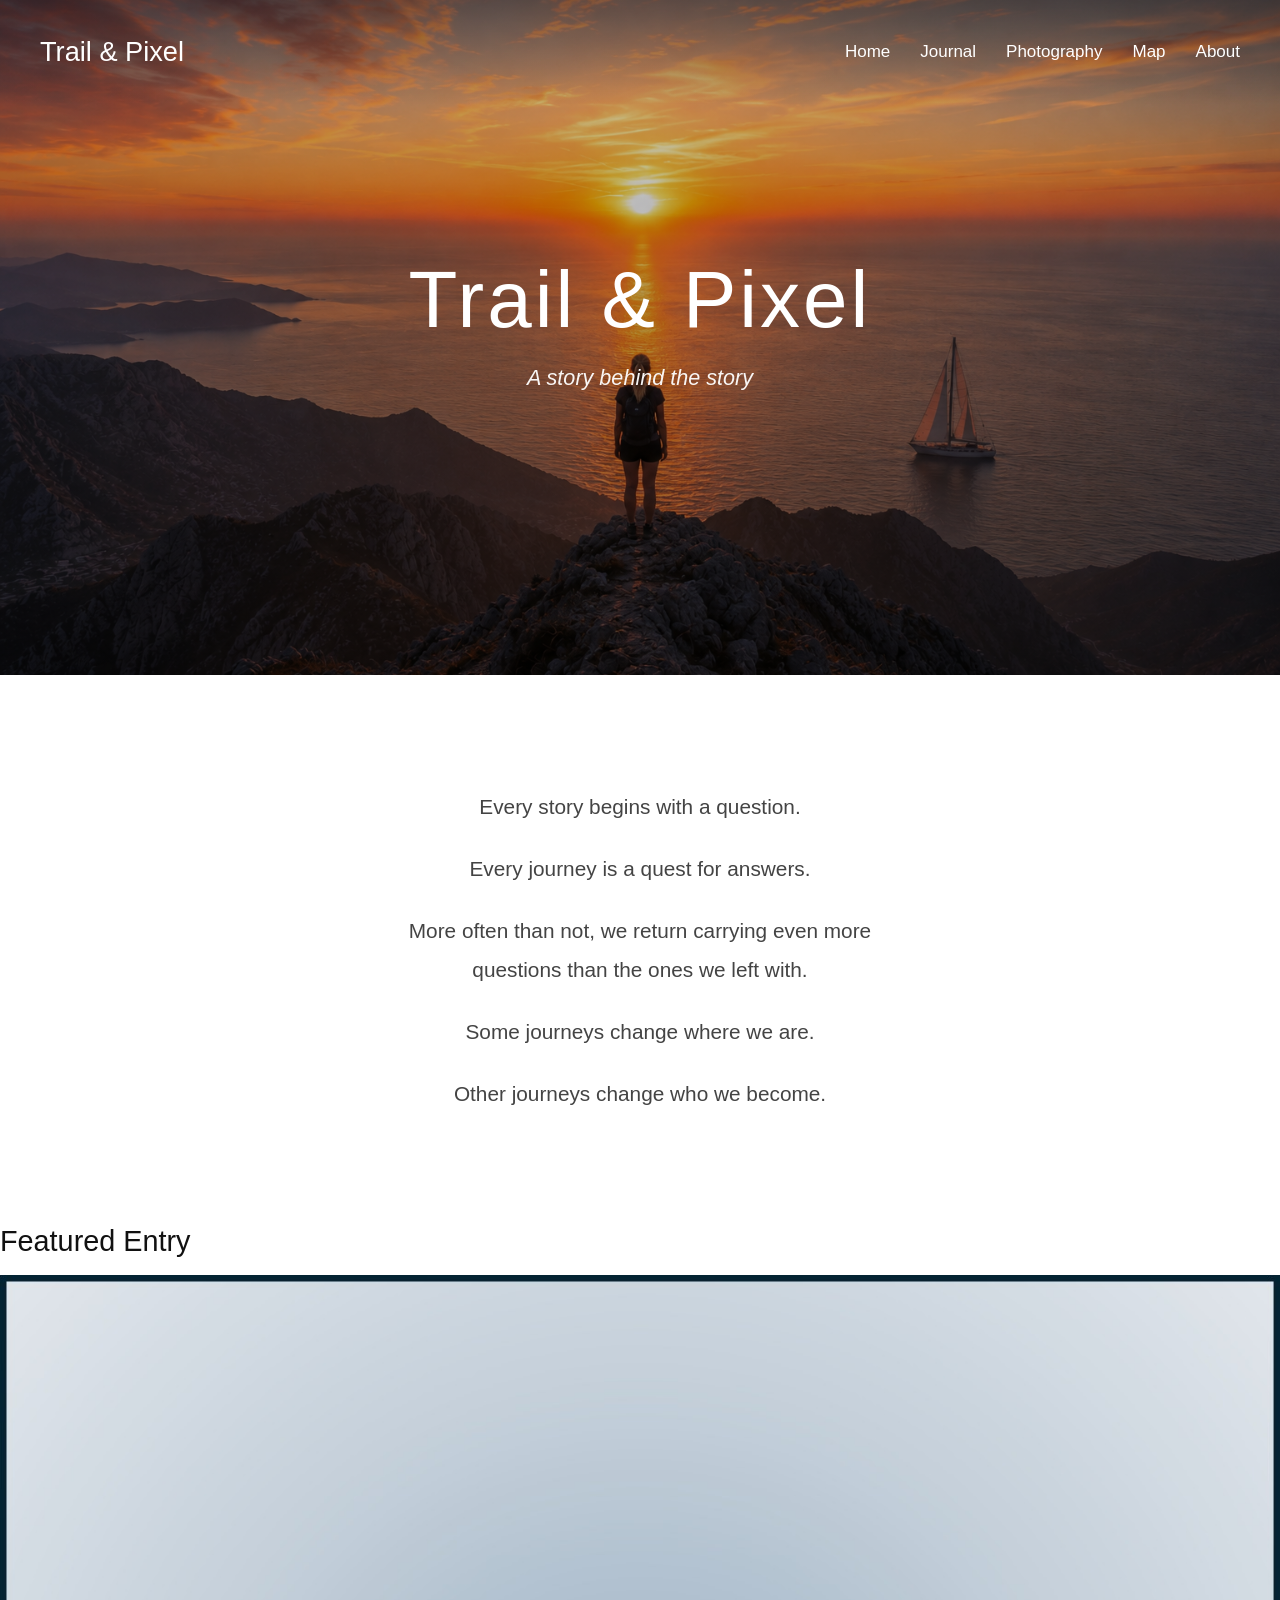
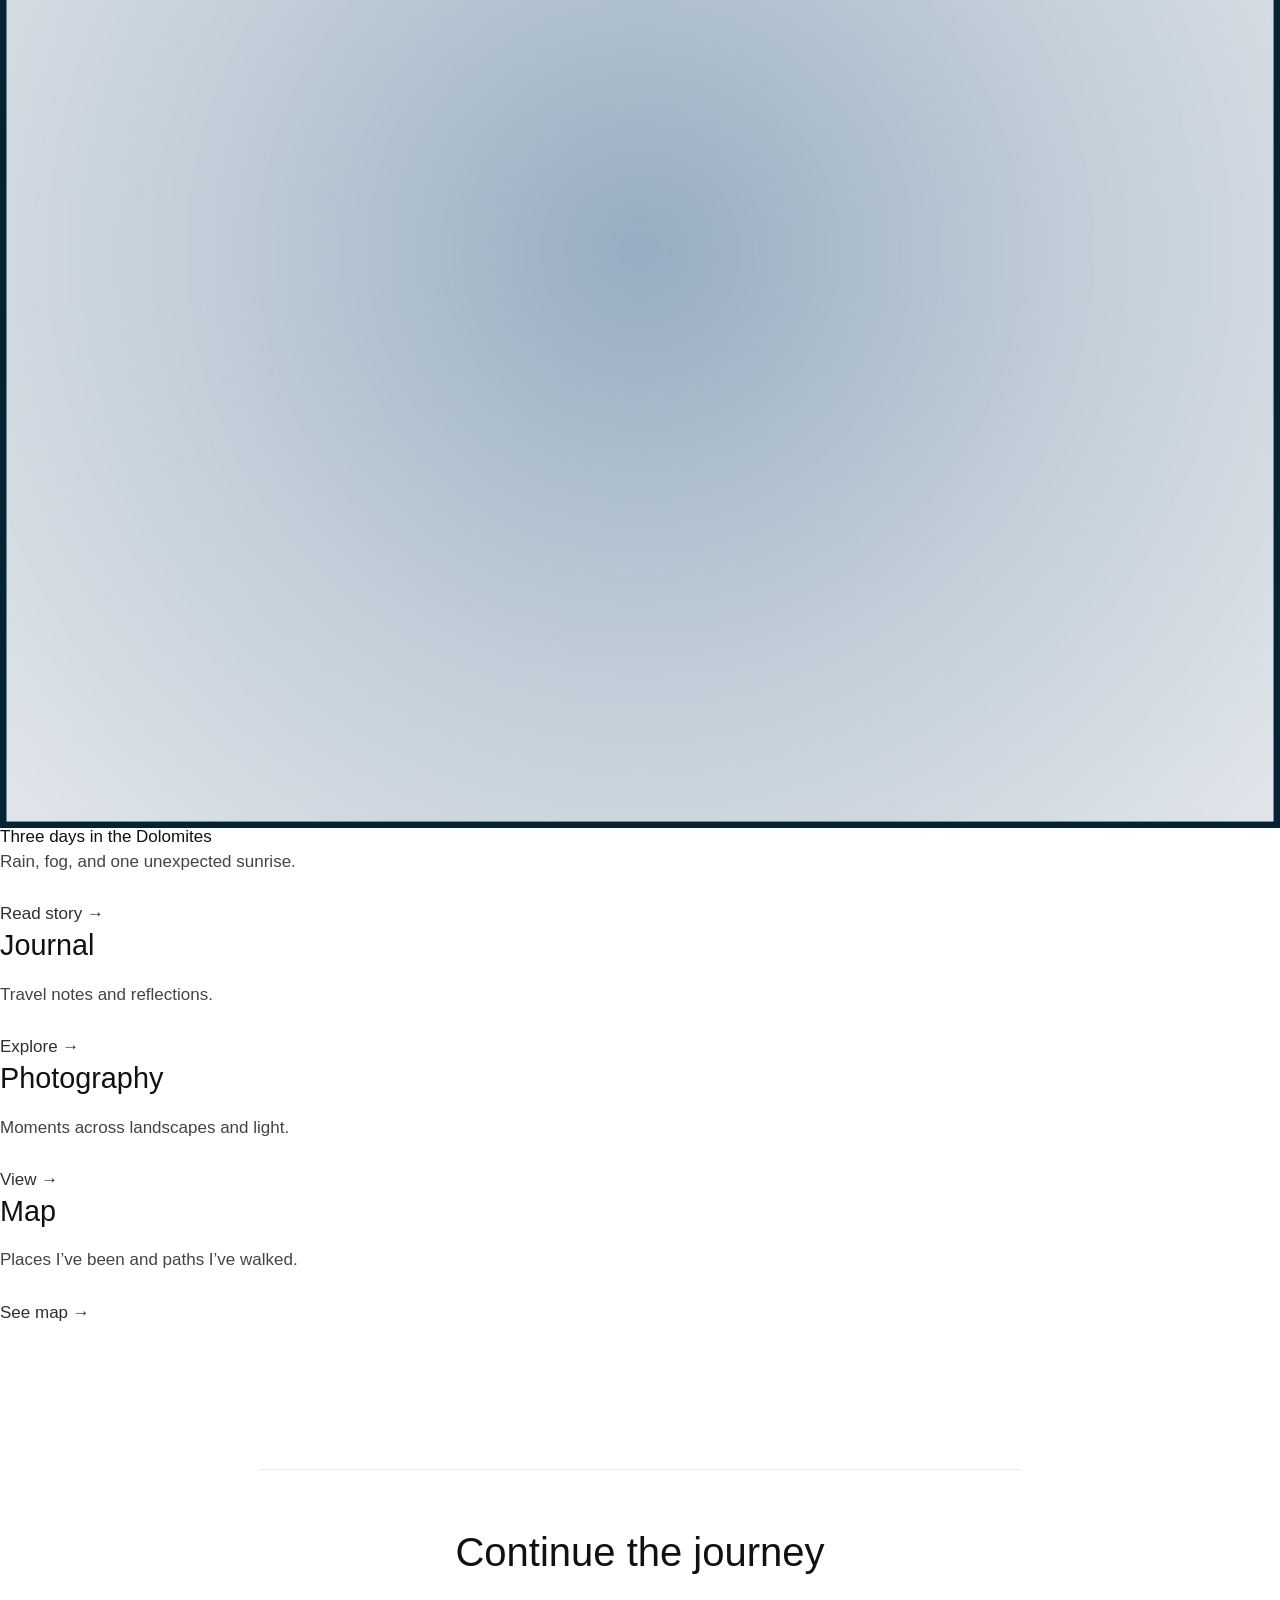
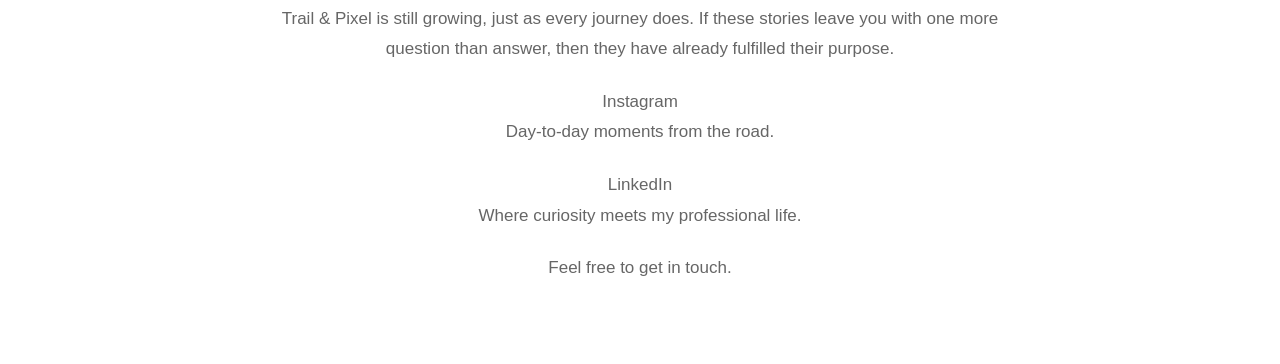
<file: index.html>
<!DOCTYPE html>
<html lang="en">

<head>

<meta charset="utf-8">
<meta name="viewport" content="width=device-width, initial-scale=1">

<title>Home | Trail & Pixel</title>

<link rel="stylesheet" href="style.css">

</head>


<body>


<!-- ==========================================
     NAVIGATION
=========================================== -->

<nav>

    <div class="logo">
        <a href="index.html">Trail & Pixel</a>
    </div>

    <div class="nav-links">

        <a href="index.html">Home</a>
        <a href="journal.html">Journal</a>
        <a href="photography.html">Photography</a>
        <a href="map.html">Map</a>
        <a href="about.html">About</a>

    </div>

</nav>



<!-- ==========================================
     HERO
=========================================== -->

<header class="hero home-hero">

    <div class="overlay"></div>

    <div class="hero-content">

        <h1>Trail & Pixel</h1>

        <p class="subtitle">
            A story behind the story
        </p>

    </div>

</header>



<!-- ==========================================
     MANIFESTO
=========================================== -->

<section class="manifesto">

<p>Every story begins with a question.</p>

<p>Every journey is a quest for answers.</p>

<p>More often than not, we return carrying even more questions than the ones we left with.</p>

<p>Some journeys change where we are.</p>

<p>Other journeys change who we become.</p>

</section>



<!-- FEATURED -->
<div class="featured">
  <h3>Featured Entry</h3>

  <div class="featured-card">
    <img src="images/dolomites.jpg">
    <div class="featured-text">
      <h4>Three days in the Dolomites</h4>
      <p>Rain, fog, and one unexpected sunrise.</p>
      <a href="#">Read story →</a>
    </div>
  </div>
</div>

<!-- SECTIONS -->
<div class="sections">
  <div class="card">
    <h3>Journal</h3>
    <p>Travel notes and reflections.</p>
    <a href="journal.html">Explore →</a>
  </div>

  <div class="card">
    <h3>Photography</h3>
    <p>Moments across landscapes and light.</p>
    <a href="photography.html">View →</a>
  </div>

  <div class="card">
    <h3>Map</h3>
    <p>Places I’ve been and paths I’ve walked.</p>
    <a href="map.html">See map →</a>
  </div>
</div>


<!-- ==========================================
     FOOTER
=========================================== -->

<footer class="site-footer">

<h2>Continue the journey</h2>

<p>
Trail & Pixel is still growing, just as every journey does.
If these stories leave you with one more question than answer, then they have already fulfilled their purpose.
</p>

<p>

<a href="https://www.instagram.com/YOURPROFILE" target="_blank">
Instagram
</a>

<br>

Day-to-day moments from the road.

</p>

<p>

<a href="https://www.linkedin.com/in/letiziaferbel/" target="_blank">
LinkedIn
</a>

<br>

Where curiosity meets my professional life.

</p>

<p>

<a href="mailto:YOUR_EMAIL@example.com">

Feel free to get in touch.

</a>

</p>

</footer>


</body>
</html>
</file>
<file: style.css>
/* ==========================================================
   GOOGLE FONTS
========================================================== */

/*
<link rel="preconnect" href="https://fonts.googleapis.com">
<link rel="preconnect" href="https://fonts.gstatic.com" crossorigin>

<link href="https://fonts.googleapis.com/css2?family=Cormorant+Garamond:wght@400;500;600&family=Inter:wght@300;400;500;600&display=swap" rel="stylesheet">
*/


/* ==========================================================
   VARIABLES
========================================================== */

:root{

    --content-width: 760px;
    --wide-width: 1180px;
    --gallery-width: 1450px;

    --space-xs: 12px;
    --space-s: 24px;
    --space-m: 48px;
    --space-l: 90px;
    --space-xl: 150px;

    --text:#2f2f2f;
    --muted:#666;
    --border:#ececec;
    --background:#ffffff;

}


/* ==========================================================
   RESET
========================================================== */

*{

    margin:0;
    padding:0;
    box-sizing:border-box;

}

html{

    scroll-behavior:smooth;

}

body{

    background:var(--background);

    color:var(--text);

    font-family:
        -apple-system,
        BlinkMacSystemFont,
        "Segoe UI",
        Roboto,
        Helvetica,
        Arial,
        sans-serif;

    font-size:17px;

    line-height:1.8;

}

img{

    display:block;

    width:100%;

}

a{

    text-decoration:none;

    color:inherit;

}


/* ==========================================================
   TYPOGRAPHY
========================================================== */

h1,
h2,
h3,
h4{

    font-family:inherit;

    font-weight:500;

    color:#111;

    line-height:1.1;

}

h1{

    font-size:4.8rem;

    letter-spacing:2px;

}

h2{

    font-size:2.5rem;

    margin-bottom:35px;

}

h3{

    font-size:1.8rem;

    margin-bottom:18px;

}

p{

    margin-bottom:22px;

    color:#444;

}

.subtitle{

    margin-top:0px;

    font-style:italic;

    font-size:1.35rem;

    color:white;

    font-weight:300;
 
    opacity:.95;

}


/* ==========================================================
   CONTAINERS
========================================================== */

.container{

    width:min(100% - 60px,760px);

    margin:auto;

}

.container-wide{

    width:min(100% - 60px,1180px);

    margin:auto;

}

.container-gallery{

    width:min(100% - 60px,1450px);

    margin:auto;

}


/* ==========================================================
   NAVIGATION
========================================================== */

nav{

    position:absolute;

    top:0;

    left:0;

    width:100%;

    padding:28px 40px;

    display:flex;

    justify-content:space-between;

    align-items:center;

    z-index:100;

    background:linear-gradient(
        rgba(0,0.1,0.2,.35),
        transparent
    );

}

.logo{

    font-family:inherit;

    font-size:1.7rem;

    color:white;

}

.nav-links{

    display:flex;

    gap:30px;

}

.nav-links a{

    color:white;

    transition:.25s;

}

.nav-links a:hover{

    opacity:.65;

}


/* ==========================================================
   HERO
========================================================== */

.hero{

    position:relative;

    height:100vh;

    display:flex;

    justify-content:center;

    align-items:center;

    overflow:hidden;

    background-size:cover;

    background-position:center;

}

.overlay{

    position:absolute;

    inset:0;

    background:linear-gradient(

        rgba(0,0,0,.18),

        rgba(0,0,0,.42)

    );

}

.hero-content{

    position:relative;

    z-index:2;

    text-align:center;

    color:white;

    width:min(700px,90vw);

}

.home-hero{
    height:75vh;

    background-color:#2d2d2d;

    background-image:url("images/me_activity.jpg");
    background-position:center;
    background-size:cover;
    background-repeat:no-repeat;
}


.about-hero{
    height:75vh;

    background-color:#2d2d2d;

    background-image:url("images/me_activity.jpg");
    background-position:center;
    background-size:cover;
    background-repeat:no-repeat;
}

/* =========================
   HERO TYPOGRAPHY
========================= */

.hero-content h1 {

    font-size: 5rem;

    font-weight: 500;

    letter-spacing: 3px;

    margin: 0;

    color: white;

}

.hero-content .subtitle {

    margin-top: 15px;

    font-size: 1.35rem;

    font-style: italic;

    font-weight: 300;

    color: white;

    opacity: .95;

}

/* ==========================================================
   PAGE CONTENT
========================================================== */

main{

    width:min(100% - 60px,760px);

    margin:100px auto;

}

section{

    margin-bottom:120px;

}


/* ==========================================================
   MANIFESTO
========================================================== */

.manifesto{

    max-width:620px;

    margin:7rem auto;

    padding:0 2rem;

    text-align:center;

}

.manifesto p{

    margin:1.4rem 0;

    font-size:1.3rem;

    line-height:1.9;

    font-weight:300;

}


/* ==========================================================
   IMAGES
========================================================== */

.strip{

    display:grid;

    grid-template-columns:repeat(3,1fr);

    gap:16px;

}

.strip img{

    aspect-ratio:1;

    object-fit:cover;

}

.photo-large{

    width:100%;

}

.photo-large img{

    height:75vh;

    object-fit:cover;

}


/* ==========================================================
   FOOTER
========================================================== */

.site-footer{

    width:min(100% - 60px,760px);

    margin:140px auto 80px;

    padding-top:60px;

    border-top:1px solid var(--border);

    text-align:center;

}

.site-footer h2{

    margin-bottom:30px;

}

.site-footer p{

    color:var(--muted);

}

.site-footer a{

    font-weight:500;

    transition:.25s;

}

.site-footer a:hover{

    opacity:.65;

}


/* ==========================================================
   RESPONSIVE
========================================================== */

@media (max-width:900px){

    nav{

        padding:22px;

        flex-direction:column;

        gap:18px;

    }

    .nav-links{

        gap:18px;

        flex-wrap:wrap;

        justify-content:center;

    }

    h1{

        font-size:3rem;

    }

    h2{

        font-size:2rem;

    }

    main{

        width:min(100% - 40px,760px);

    }

    .manifesto{

        width:min(100% - 40px,760px);

    }

    .strip{

        grid-template-columns:1fr;

    }

}
</file>
